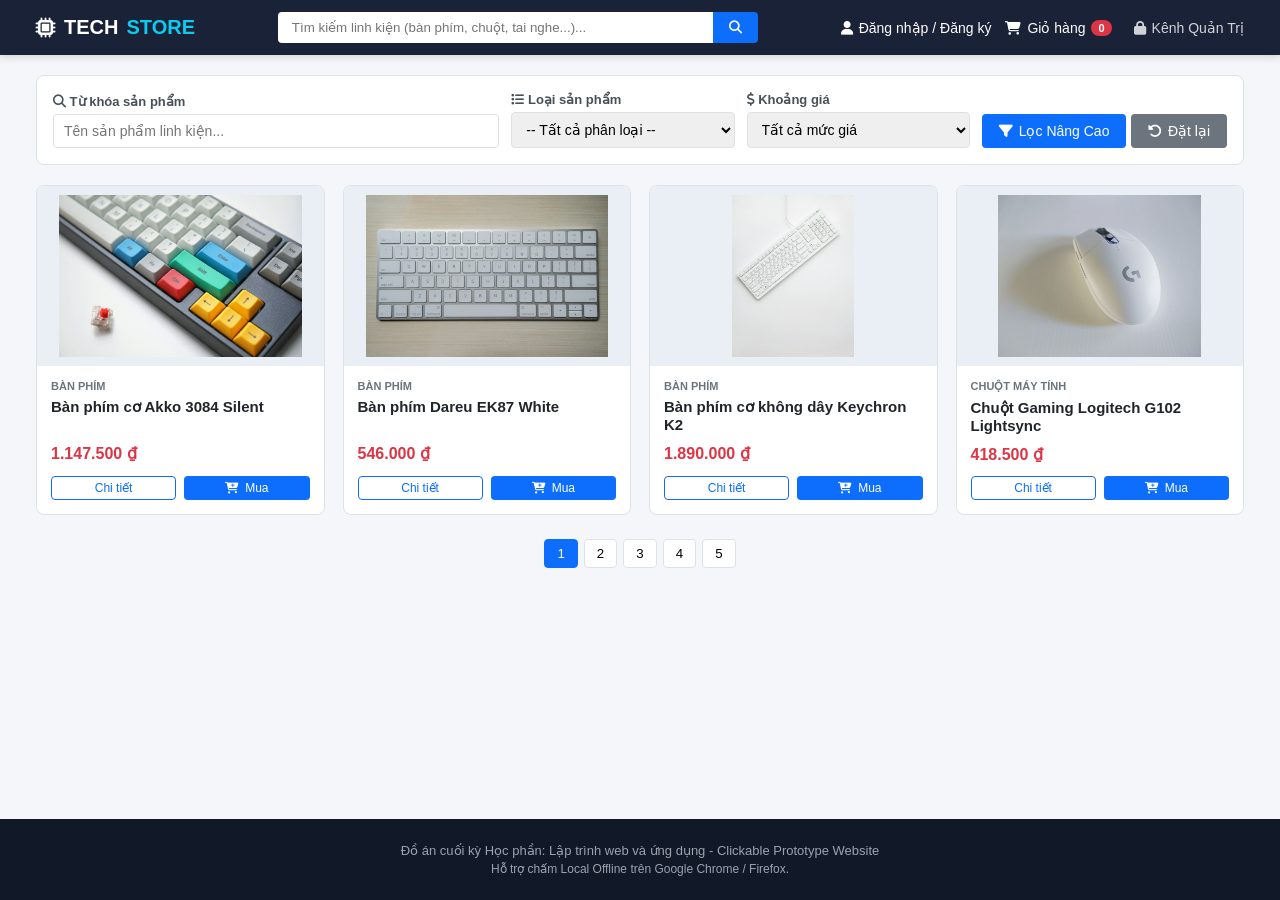
<file: index.html>
<!DOCTYPE html>

<html lang="vi">

<head>
    <meta charset="utf-8" />
    <meta content="width=device-width, initial-scale=1.0" name="viewport" />
    <title>TechStore - Cửa Hàng Linh Kiện Điện Tử</title>
    <link href="https://cdnjs.cloudflare.com/ajax/libs/font-awesome/6.4.0/css/all.min.css" rel="stylesheet" />
    <link href="styles/common.css" rel="stylesheet" />
    <link href="styles/index.css" rel="stylesheet" />
</head>

<body>
    <header id="client-header">
        <div class="top-bar">
            <a class="logo" data-js-action="navigateTo" data-js-args='["view-home"]' data-js-event="click"
                href="javascript:void(0)">
                <i class="fa-solid fa-microchip"></i> TECH<span>STORE</span>
            </a>
            <div class="search-box-top">
                <input id="top-search-input" placeholder="Tìm kiếm linh kiện (bàn phím, chuột, tai nghe...)..."
                    type="text" />
                <button data-js-action="executeQuickSearch" data-js-args="[]" data-js-event="click" type="button"><i
                        class="fa-solid fa-magnifying-glass"></i></button>
            </div>
            <div class="nav-actions">
                <div class="u-style-fab19c78" id="auth-links">
                    <!-- Nút đăng nhập/đăng ký hoặc thông tin user sẽ render động -->
                </div>
                <button data-js-action="handleCartClick" data-js-args="[]" data-js-event="click">
                    <i class="fa-solid fa-cart-shopping"></i> Giỏ hàng
                    <span class="cart-badge" id="cart-counter">0</span>
                </button>
                <a class="u-style-5cde1b2d" data-js-action="navigateTo" data-js-args='["view-admin-login"]'
                    data-js-event="click" href="javascript:void(0)">
                    <i class="fa-solid fa-lock"></i> Kênh Quản Trị
                </a>
            </div>
        </div>
    </header>
    <div class="main-container">
        <div class="view-section active" id="view-home">
            <!-- Bộ lọc tìm kiếm nâng cao (Tên + Phân loại + Khoảng giá) -->
            <div class="filter-panel">
                <div class="form-group">
                    <label><i class="fa-solid fa-search"></i> Từ khóa sản phẩm</label>
                    <input class="form-control" id="filter-keyword" placeholder="Tên sản phẩm linh kiện..."
                        type="text" />
                </div>
                <div class="form-group">
                    <label><i class="fa-solid fa-list"></i> Loại sản phẩm</label>
                    <select class="form-select" id="filter-category">
                        <option value="">-- Tất cả phân loại --</option>
                    </select>
                </div>
                <div class="form-group">
                    <label><i class="fa-solid fa-dollar-sign"></i> Khoảng giá</label>
                    <select class="form-select" id="filter-price-range">
                        <option value="all">Tất cả mức giá</option>
                        <option value="under-500">Dưới 500.000đ</option>
                        <option value="500-1500">500.000đ - 1.500.000đ</option>
                        <option value="over-1500">Trên 1.500.000đ</option>
                    </select>
                </div>
                <div>
                    <button class="btn btn-primary" data-js-action="applyAdvancedFilter" data-js-args="[]"
                        data-js-event="click"><i class="fa-solid fa-filter"></i> Lọc Nâng Cao</button>
                    <button class="btn btn-secondary" data-js-action="resetFilter" data-js-args="[]"
                        data-js-event="click"><i class="fa-solid fa-rotate-left"></i> Đặt
                        lại</button>
                </div>
            </div>
            <!-- Danh sách sản phẩm -->
            <div class="product-grid" id="product-container"></div>
            <!-- Phân trang -->
            <div class="pagination-bar" id="product-pagination"></div>
        </div>
        <div class="view-section" id="view-product-detail">
            <button class="btn btn-secondary btn-sm" data-js-action="navigateTo" data-js-args='["view-home"]'
                data-js-event="click"><i class="fa-solid fa-arrow-left"></i> Quay lại danh sách</button>
            <div class="index-style-4f90709d" id="detail-container">
                <!-- Render bằng JS -->
            </div>
        </div>
    </div>
    <footer>
        <p>Đồ án cuối kỳ Học phần: Lập trình web và ứng dụng - Clickable Prototype Website</p>
        <p class="u-style-a3452ca1">Hỗ trợ chấm Local Offline trên Google Chrome / Firefox.</p>
    </footer>
    <script src="scripts/common.js"></script>
    <script src="scripts/index.js"></script>
</body>

</html>
</file>
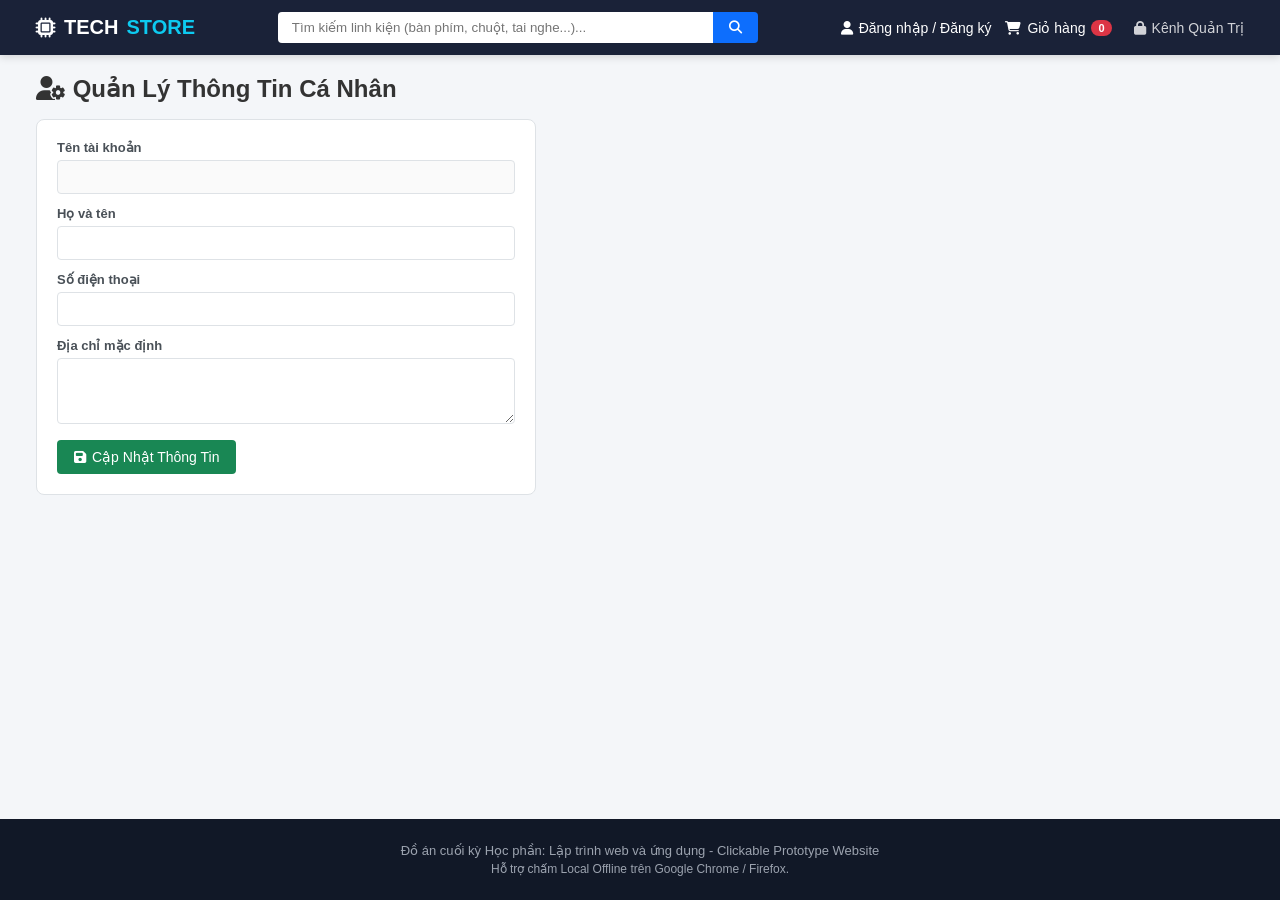
<file: account.html>
<!DOCTYPE html>

<html lang="vi">

<head>
    <meta charset="utf-8" />
    <meta content="width=device-width, initial-scale=1.0" name="viewport" />
    <title>TechStore - Cửa Hàng Linh Kiện Điện Tử</title>
    <link href="https://cdnjs.cloudflare.com/ajax/libs/font-awesome/6.4.0/css/all.min.css" rel="stylesheet" />
    <link href="styles/common.css" rel="stylesheet" />
    <link href="styles/account.css" rel="stylesheet" />
</head>

<body>
    <header id="client-header">
        <div class="top-bar">
            <a class="logo" data-js-action="navigateTo" data-js-args='["view-home"]' data-js-event="click"
                href="javascript:void(0)">
                <i class="fa-solid fa-microchip"></i> TECH<span>STORE</span>
            </a>
            <div class="search-box-top">
                <input id="top-search-input" placeholder="Tìm kiếm linh kiện (bàn phím, chuột, tai nghe...)..."
                    type="text" />
                <button data-js-action="executeQuickSearch" data-js-args="[]" data-js-event="click" type="button"><i
                        class="fa-solid fa-magnifying-glass"></i></button>
            </div>
            <div class="nav-actions">
                <div class="u-style-fab19c78" id="auth-links">
                    <!-- Nút đăng nhập/đăng ký hoặc thông tin user sẽ render động -->
                </div>
                <button data-js-action="handleCartClick" data-js-args="[]" data-js-event="click">
                    <i class="fa-solid fa-cart-shopping"></i> Giỏ hàng
                    <span class="cart-badge" id="cart-counter">0</span>
                </button>
                <a class="u-style-5cde1b2d" data-js-action="navigateTo" data-js-args='["view-admin-login"]'
                    data-js-event="click" href="javascript:void(0)">
                    <i class="fa-solid fa-lock"></i> Kênh Quản Trị
                </a>
            </div>
        </div>
    </header>
    <div class="main-container">
        <div class="view-section active" id="view-profile">
            <h2><i class="fa-solid fa-user-gear"></i> Quản Lý Thông Tin Cá Nhân</h2>
            <div class="account-style-193ae3ff">
                <div class="form-group u-style-560df82d">
                    <label>Tên tài khoản</label>
                    <input class="form-control" disabled="" id="prof-username" type="text" />
                </div>
                <div class="form-group u-style-560df82d">
                    <label>Họ và tên</label>
                    <input class="form-control" id="prof-fullname" type="text" />
                </div>
                <div class="form-group u-style-560df82d">
                    <label>Số điện thoại</label>
                    <input class="form-control" id="prof-phone" type="text" />
                </div>
                <div class="form-group u-style-560df82d">
                    <label>Địa chỉ mặc định</label>
                    <textarea class="form-control" id="prof-address" rows="3"></textarea>
                </div>
                <button class="btn btn-success" data-js-action="saveProfileChanges" data-js-args="[]"
                    data-js-event="click"><i class="fa-solid fa-floppy-disk"></i> Cập Nhật Thông
                    Tin</button>
            </div>
        </div>
        <div class="view-section" id="view-auth">
            <div class="account-style-dd7a1ff4">
                <div class="account-style-74122c81">
                    <button class="btn btn-outline-primary active" data-js-action="switchAuthTab"
                        data-js-args='["login"]' data-js-event="click" id="tab-btn-login">Đăng
                        Nhập</button>
                    <button class="btn btn-outline-primary" data-js-action="switchAuthTab" data-js-args='["register"]'
                        data-js-event="click" id="tab-btn-register">Đăng Ký</button>
                </div>
                <!-- Form Đăng nhập -->
                <div id="form-login-block">
                    <div class="form-group u-style-560df82d">
                        <label>Tên đăng nhập</label>
                        <input class="form-control" id="auth-login-user" placeholder="Tên tài khoản" type="text" />
                    </div>
                    <div class="form-group account-style-436583df">
                        <label>Mật khẩu</label>
                        <input class="form-control" id="auth-login-pass" placeholder="Mật khẩu" type="password" />
                    </div>
                    <button class="btn btn-primary u-style-608a14c6" data-js-action="executeClientLogin"
                        data-js-args="[]" data-js-event="click">Đăng
                        Nhập</button>
                </div>
                <!-- Form Đăng ký -->
                <div class="u-style-0463bfe3" id="form-register-block">
                    <div class="form-group u-style-560df82d">
                        <label>Tên đăng nhập</label>
                        <input class="form-control" id="auth-reg-user" type="text" />
                    </div>
                    <div class="form-group u-style-560df82d">
                        <label>Mật khẩu</label>
                        <input class="form-control" id="auth-reg-pass" type="password" />
                    </div>
                    <div class="form-group u-style-560df82d">
                        <label>Họ và tên</label>
                        <input class="form-control" id="auth-reg-name" type="text" />
                    </div>
                    <div class="form-group u-style-560df82d">
                        <label>Số điện thoại</label>
                        <input class="form-control" id="auth-reg-phone" type="text" />
                    </div>
                    <div class="form-group account-style-436583df">
                        <label>Địa chỉ giao hàng mặc định</label>
                        <input class="form-control" id="auth-reg-address" type="text" />
                    </div>
                    <button class="btn btn-success u-style-608a14c6" data-js-action="executeClientRegister"
                        data-js-args="[]" data-js-event="click">Tạo Tài
                        Khoản</button>
                </div>
            </div>
        </div>
    </div>
    <footer>
        <p>Đồ án cuối kỳ Học phần: Lập trình web và ứng dụng - Clickable Prototype Website</p>
        <p class="u-style-a3452ca1">Hỗ trợ chấm Local Offline trên Google Chrome / Firefox.</p>
    </footer>
    <script src="scripts/common.js"></script>
    <script src="scripts/account.js"></script>
</body>

</html>
</file>
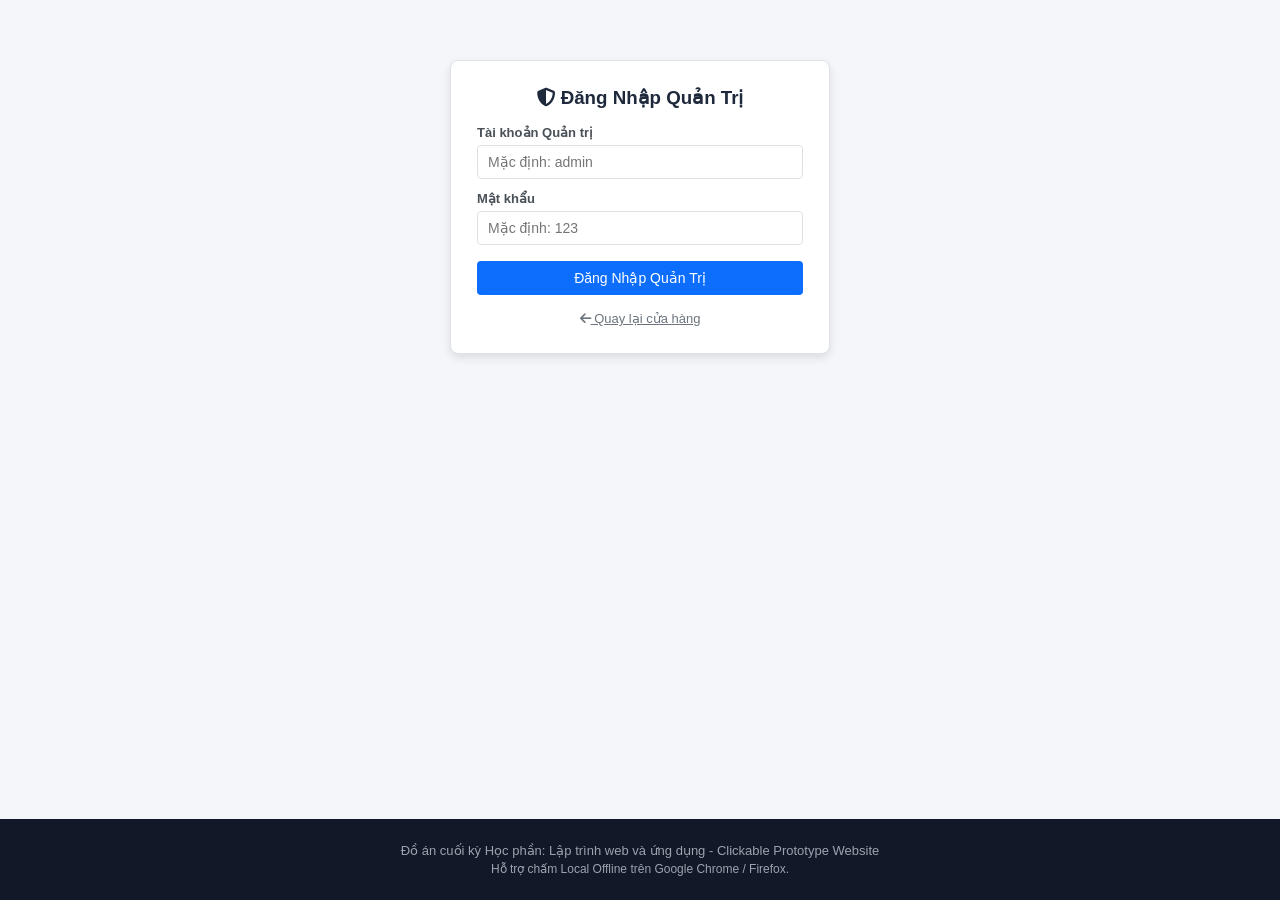
<file: admin.html>
﻿<!DOCTYPE html>

<html lang="vi">

<head>
        <meta charset="utf-8" />
        <meta content="width=device-width, initial-scale=1.0" name="viewport" />
        <title>TechStore - Cửa Hàng Linh Kiện Điện Tử</title>
        <link href="https://cdnjs.cloudflare.com/ajax/libs/font-awesome/6.4.0/css/all.min.css" rel="stylesheet" />
        <link href="styles/common.css" rel="stylesheet" />
        <link href="styles/admin.css" rel="stylesheet" />
</head>

<body>
        <header id="client-header">
                <div class="top-bar">
                        <a class="logo" data-js-action="navigateTo" data-js-args='["view-home"]' data-js-event="click"
                                href="javascript:void(0)">
                                <i class="fa-solid fa-microchip"></i> TECH<span>STORE</span>
                        </a>
                        <div class="search-box-top">
                                <input id="top-search-input"
                                        placeholder="Tìm kiếm linh kiện (bàn phím, chuột, tai nghe...)..."
                                        type="text" />
                                <button data-js-action="executeQuickSearch" data-js-args="[]" data-js-event="click"
                                        type="button"><i class="fa-solid fa-magnifying-glass"></i></button>
                        </div>
                        <div class="nav-actions">
                                <div class="u-style-fab19c78" id="auth-links">
                                        <!-- Nút đăng nhập/đăng ký hoặc thông tin user sẽ render động -->
                                </div>
                                <button data-js-action="handleCartClick" data-js-args="[]" data-js-event="click">
                                        <i class="fa-solid fa-cart-shopping"></i> Giỏ hàng
                                        <span class="cart-badge" id="cart-counter">0</span>
                                </button>
                                <a class="u-style-5cde1b2d" data-js-action="navigateTo"
                                        data-js-args='["view-admin-login"]' data-js-event="click"
                                        href="javascript:void(0)">
                                        <i class="fa-solid fa-lock"></i> Kênh Quản Trị
                                </a>
                        </div>
                </div>
        </header>
        <div class="main-container">
                <div class="view-section active" id="view-admin-login">
                        <div class="admin-style-49dfad4d">
                                <h3 class="admin-style-f7b96734"><i class="fa-solid fa-shield-halved"></i> Đăng Nhập
                                        Quản Trị</h3>
                                <div class="form-group u-style-560df82d">
                                        <label>Tài khoản Quản trị</label>
                                        <input class="form-control" id="admin-user-input" placeholder="Mặc định: admin"
                                                type="text" />
                                </div>
                                <div class="form-group admin-style-56e229ef">
                                        <label>Mật khẩu</label>
                                        <input class="form-control" id="admin-pass-input" placeholder="Mặc định: 123"
                                                type="password" />
                                </div>
                                <button class="btn btn-primary u-style-608a14c6" data-js-action="executeAdminLogin"
                                        data-js-args="[]" data-js-event="click">Đăng Nhập Quản Trị</button>
                                <div class="admin-style-f68ded05">
                                        <a class="admin-style-275cc082" data-js-action="navigateTo"
                                                data-js-args='["view-home"]' data-js-event="click"
                                                href="javascript:void(0)"><i class="fa-solid fa-arrow-left"></i> Quay
                                                lại cửa hàng</a>
                                </div>
                        </div>
                </div>
                <div class="view-section" id="view-admin-dashboard">
                        <div class="admin-wrapper">
                                <!-- Sidebar chức năng quản trị -->
                                <div class="admin-sidebar">
                                        <div class="admin-style-6bc2799e">
                                                <h4 class="admin-style-0d0cda6b"><i class="fa-solid fa-toolbox"></i>
                                                        Admin
                                                        Panel</h4>
                                                <span class="admin-style-72f06c19">Quản lý cửa hàng</span>
                                        </div>
                                        <ul class="admin-menu">
                                                <li><a class="active" data-js-action="switchAdminTab"
                                                                data-js-args='["users"]' data-js-event="click"
                                                                href="javascript:void(0)" id="menu-users"><i
                                                                        class="fa-solid fa-users"></i> Khách hàng</a>
                                                </li>
                                                <li><a data-js-action="switchAdminTab" data-js-args='["categories"]'
                                                                data-js-event="click" href="javascript:void(0)"
                                                                id="menu-categories"><i
                                                                        class="fa-solid fa-layer-group"></i> Loại sản
                                                                phẩm</a></li>
                                                <li><a data-js-action="switchAdminTab" data-js-args='["products"]'
                                                                data-js-event="click" href="javascript:void(0)"
                                                                id="menu-products"><i class="fa-solid fa-box-open"></i>
                                                                Danh mục sản phẩm</a></li>
                                                <li><a data-js-action="switchAdminTab" data-js-args='["import"]'
                                                                data-js-event="click" href="javascript:void(0)"
                                                                id="menu-import"><i class="fa-solid fa-file-import"></i>
                                                                Nhập hàng</a></li>
                                                <li><a data-js-action="switchAdminTab" data-js-args='["pricing"]'
                                                                data-js-event="click" href="javascript:void(0)"
                                                                id="menu-pricing"><i class="fa-solid fa-percent"></i>
                                                                Quản lý giá bán</a></li>
                                                <li><a data-js-action="switchAdminTab" data-js-args='["orders"]'
                                                                data-js-event="click" href="javascript:void(0)"
                                                                id="menu-orders"><i
                                                                        class="fa-solid fa-truck-ramp-box"></i> Đơn đặt
                                                                hàng</a></li>
                                                <li><a data-js-action="switchAdminTab" data-js-args='["inventory"]'
                                                                data-js-event="click" href="javascript:void(0)"
                                                                id="menu-inventory"><i
                                                                        class="fa-solid fa-warehouse"></i> Quản lý tồn
                                                                kho</a></li>
                                                <li class="admin-style-a3b4eade"><a class="admin-style-53481fed"
                                                                data-js-action="adminLogout" data-js-args="[]"
                                                                data-js-event="click" href="javascript:void(0)"><i
                                                                        class="fa-solid fa-right-from-bracket"></i> Đăng
                                                                xuất Admin</a></li>
                                        </ul>
                                </div>
                                <!-- Nội dung các phân hệ admin -->
                                <div class="admin-content">
                                        <!-- 1. QUẢN LÝ NGƯỜI DÙNG / KHÁCH HÀNG -->
                                        <div class="admin-sub-section" id="admin-sec-users">
                                                <div class="u-style-925271f0">
                                                        <h3><i class="fa-solid fa-users"></i> Danh Sách Khách Hàng</h3>
                                                </div>
                                                <table class="custom-table">
                                                        <thead>
                                                                <tr>
                                                                        <th>Tên đăng nhập</th>
                                                                        <th>Họ tên</th>
                                                                        <th>Số điện thoại</th>
                                                                        <th>Trạng thái</th>
                                                                        <th>Thao tác</th>
                                                                </tr>
                                                        </thead>
                                                        <tbody id="admin-user-table-body"></tbody>
                                                </table>
                                        </div>
                                        <!-- 2. QUẢN LÝ LOẠI SẢN PHẨM -->
                                        <div class="admin-sub-section u-style-0463bfe3" id="admin-sec-categories">
                                                <div class="u-style-925271f0">
                                                        <h3><i class="fa-solid fa-layer-group"></i> Quản Lý Loại Sản
                                                                Phẩm</h3>
                                                        <button class="btn btn-primary btn-sm"
                                                                data-js-action="openCategoryModal" data-js-args="[]"
                                                                data-js-event="click"><i class="fa-solid fa-plus"></i>
                                                                Thêm Loại</button>
                                                </div>
                                                <table class="custom-table">
                                                        <thead>
                                                                <tr>
                                                                        <th>Mã loại</th>
                                                                        <th>Tên loại sản phẩm</th>
                                                                        <th>% Lợi nhuận</th>
                                                                        <th>Số sản phẩm</th>
                                                                        <th>Trạng thái</th>
                                                                        <th>Thao tác</th>
                                                                </tr>
                                                        </thead>
                                                        <tbody id="admin-category-table-body"></tbody>
                                                </table>
                                        </div>
                                        <!-- 3. QUẢN LÝ DANH MỤC SẢN PHẨM -->
                                        <div class="admin-sub-section u-style-0463bfe3" id="admin-sec-products">
                                                <div class="u-style-925271f0">
                                                        <h3><i class="fa-solid fa-box-open"></i> Quản Lý Danh Mục Sản
                                                                Phẩm</h3>
                                                        <button class="btn btn-primary btn-sm"
                                                                data-js-action="openProductModal" data-js-args="[]"
                                                                data-js-event="click"><i class="fa-solid fa-plus"></i>
                                                                Thêm Sản Phẩm Mới</button>
                                                </div>
                                                <table class="custom-table">
                                                        <thead>
                                                                <tr>
                                                                        <th>Hình ảnh</th>
                                                                        <th>Mã SP</th>
                                                                        <th>Tên sản phẩm</th>
                                                                        <th>Loại</th>
                                                                        <th>Giá bán</th>
                                                                        <th>Trạng thái</th>
                                                                        <th>Thao tác</th>
                                                                </tr>
                                                        </thead>
                                                        <tbody id="admin-product-table-body"></tbody>
                                                </table>
                                        </div>
                                        <!-- 4. QUẢN LÝ NHẬP SẢN PHẨM -->
                                        <div class="admin-sub-section u-style-0463bfe3" id="admin-sec-import">
                                                <div class="u-style-925271f0">
                                                        <h3><i class="fa-solid fa-file-import"></i> Quản Lý Phiếu Nhập
                                                                Hàng</h3>
                                                        <button class="btn btn-primary btn-sm"
                                                                data-js-action="openCreateImportModal" data-js-args="[]"
                                                                data-js-event="click"><i class="fa-solid fa-plus"></i>
                                                                Tạo Phiếu Nhập Mới</button>
                                                </div>
                                                <div class="u-style-cfc24e61">
                                                        <input class="form-control"
                                                                data-js-action="renderImportReceipts" data-js-args="[]"
                                                                data-js-event="input" id="search-import-input"
                                                                placeholder="Tìm theo mã phiếu, ngày nhập, sản phẩm..." type="text" />
                                                </div>
                                                <table class="custom-table">
                                                        <thead>
                                                                <tr>
                                                                        <th>Mã phiếu</th>
                                                                        <th>Ngày nhập</th>
                                                                        <th>Tổng giá trị</th>
                                                                        <th>Tình trạng phiếu</th>
                                                                        <th>Thao tác</th>
                                                                </tr>
                                                        </thead>
                                                        <tbody id="admin-import-table-body"></tbody>
                                                </table>
                                        </div>
                                        <!-- 5. QUẢN LÝ GIÁ BÁN & TỈ LỆ LỢI NHUẬN -->
                                        <div class="admin-sub-section u-style-0463bfe3" id="admin-sec-pricing">
                                                <h3><i class="fa-solid fa-percent"></i> Quản Lý Tỉ Lệ Lợi Nhuận &amp;
                                                        Giá Bán</h3>
                                                <p class="admin-style-3328fff6">
                                                        Công thức: <strong>Giá bán = Giá vốn * (1 + % Lợi nhuận /
                                                                100)</strong>.
                                                </p>
                                                <div class="admin-style-e1adcfb1">
                                                        <div>
                                                                <label class="admin-style-389f86ab">Tìm kiếm:</label>
                                                                <input class="form-control" id="search-pricing-input"
                                                                        data-js-action="renderAdminPricing"
                                                                        data-js-args="[]" data-js-event="input"
                                                                        placeholder="Mã SP, tên sản phẩm, loại..."
                                                                        type="text" />
                                                        </div>
                                                        <div>
                                                                <label class="admin-style-389f86ab">Loại sản phẩm:</label>
                                                                <select class="form-select" id="filter-pricing-category"
                                                                        data-js-action="renderAdminPricing"
                                                                        data-js-args="[]" data-js-event="change">
                                                                        <option value="all">-- Tất cả --</option>
                                                                </select>
                                                        </div>
                                                        <div>
                                                                <label class="admin-style-389f86ab">Sắp xếp:</label>
                                                                <select class="form-select" id="filter-pricing-sort"
                                                                        data-js-action="renderAdminPricing"
                                                                        data-js-args="[]" data-js-event="change">
                                                                        <option value="default">Mặc định</option>
                                                                        <option value="price-asc">Giá bán tăng dần</option>
                                                                        <option value="price-desc">Giá bán giảm dần</option>
                                                                        <option value="rate-asc">% Lợi nhuận tăng dần</option>
                                                                        <option value="rate-desc">% Lợi nhuận giảm dần</option>
                                                                </select>
                                                        </div>
                                                        <div class="admin-style-387e0d35">
                                                                <button class="btn btn-secondary"
                                                                        data-js-action="resetPricingFilter"
                                                                        data-js-args="[]" data-js-event="click">Xóa
                                                                        lọc</button>
                                                        </div>
                                                </div>
                                                <table class="custom-table">
                                                        <thead>
                                                                <tr>
                                                                        <th>Mã SP</th>
                                                                        <th>Tên sản phẩm</th>
                                                                        <th>Loại</th>
                                                                        <th>Giá vốn (nhập gần nhất)</th>
                                                                        <th>% Lợi nhuận</th>
                                                                        <th>Giá bán</th>
                                                                        <th>Thao tác</th>
                                                                </tr>
                                                        </thead>
                                                        <tbody id="admin-pricing-table-body"></tbody>
                                                </table>
                                        </div>
                                        <!-- 6. QUẢN LÝ ĐƠN ĐẶT HÀNG -->
                                        <div class="admin-sub-section u-style-0463bfe3" id="admin-sec-orders">
                                                <h3><i class="fa-solid fa-truck-ramp-box"></i> Quản Lý Đơn Đặt Hàng</h3>
                                                <!-- Bộ lọc đơn hàng: Theo khoảng thời gian và theo trạng thái -->
                                                <div class="admin-style-e1adcfb1">
                                                        <div>
                                                                <label class="admin-style-389f86ab">Từ
                                                                        ngày:</label>
                                                                <input class="form-control" id="filter-order-from"
                                                                        type="date" />
                                                        </div>
                                                        <div>
                                                                <label class="admin-style-389f86ab">Đến
                                                                        ngày:</label>
                                                                <input class="form-control" id="filter-order-to"
                                                                        type="date" />
                                                        </div>
                                                        <div>
                                                                <label class="admin-style-389f86ab">Tình
                                                                        trạng đơn:</label>
                                                                <select class="form-select" id="filter-order-status">
                                                                        <option value="all">-- Tất cả --</option>
                                                                        <option value="Mới đặt">Mới đặt</option>
                                                                        <option value="Đã xử lý">Đã xử lý</option>
                                                                        <option value="Đã giao">Đã giao</option>
                                                                        <option value="Hủy">Hủy</option>
                                                                </select>
                                                        </div>
                                                        <div class="admin-style-387e0d35">
                                                                <button class="btn btn-primary"
                                                                        data-js-action="renderAdminOrders"
                                                                        data-js-args="[]" data-js-event="click"><i
                                                                                class="fa-solid fa-filter"></i> Lọc
                                                                        đơn</button>
                                                        </div>
                                                </div>
                                                <table class="custom-table">
                                                        <thead>
                                                                <tr>
                                                                        <th>Mã đơn</th>
                                                                        <th>Ngày đặt</th>
                                                                        <th>Khách hàng</th>
                                                                        <th>Tổng tiền</th>
                                                                        <th>Tình trạng</th>
                                                                        <th>Thao tác</th>
                                                                </tr>
                                                        </thead>
                                                        <tbody id="admin-order-table-body"></tbody>
                                                </table>
                                        </div>
                                        <!-- 7. QUẢN LÝ SỐ LƯỢNG TỒN KHO & CẢNH BÁO -->
                                        <div class="admin-sub-section u-style-0463bfe3" id="admin-sec-inventory">
                                                <h3><i class="fa-solid fa-warehouse"></i> Quản Lý Tồn Kho &amp; Nhập -
                                                        Xuất - Tồn</h3>
                                                <div class="admin-style-9119575a">
                                                        <div>
                                                                <label class="admin-style-389f86ab">Loại
                                                                        sản phẩm:</label>
                                                                <select class="form-select"
                                                                        data-js-action="renderInventoryReport"
                                                                        data-js-args="[]" data-js-event="change"
                                                                        id="inv-filter-cat">
                                                                        <option value="all">-- Tất cả loại linh kiện --
                                                                        </option>
                                                                </select>
                                                        </div>
                                                        <div>
                                                                <label class="admin-style-389f86ab">Từ
                                                                        ngày:</label>
                                                                <input class="form-control"
                                                                        data-js-action="renderInventoryReport"
                                                                        data-js-args="[]" data-js-event="change"
                                                                        id="inv-date-from" type="date" />
                                                        </div>
                                                        <div>
                                                                <label class="admin-style-389f86ab">Đến
                                                                        ngày:</label>
                                                                <input class="form-control"
                                                                        data-js-action="renderInventoryReport"
                                                                        data-js-args="[]" data-js-event="change"
                                                                        id="inv-date-to" type="date" />
                                                        </div>
                                                        <div>
                                                                <label class="admin-style-389f86ab">Cảnh báo khi tồn &le;:</label>
                                                                <div class="u-style-fab19c78">
                                                                        <input class="form-control"
                                                                                data-js-action="renderInventoryReport"
                                                                                data-js-args="[]" data-js-event="change"
                                                                                id="inv-low-threshold" min="0" type="number"
                                                                                value="5" />
                                                                        <button class="btn btn-secondary"
                                                                                data-js-action="renderInventoryReport"
                                                                                data-js-args="[]" data-js-event="click"><i
                                                                                        class="fa-solid fa-arrows-rotate"></i>
                                                                                Xem báo cáo</button>
                                                                </div>
                                                        </div>
                                                </div>
                                                <table class="custom-table">
                                                        <thead>
                                                                <tr>
                                                                        <th>Mã SP</th>
                                                                        <th>Tên linh kiện</th>
                                                                        <th>Loại</th>
                                                                        <th>Tồn Đầu Kỳ</th>
                                                                        <th>Tổng Nhập</th>
                                                                        <th>Tổng Xuất</th>
                                                                        <th>Tồn Cuối Kỳ</th>
                                                                        <th>Cảnh Báo Hết Hàng</th>
                                                                </tr>
                                                        </thead>
                                                        <tbody id="inventory-table-body"></tbody>
                                                </table>

                                                <h3><i class="fa-solid fa-chart-line"></i> Thống Kê Nhập - Xuất - Tồn Theo Sản Phẩm</h3>
                                                <div class="admin-style-9119575a">
                                                        <div>
                                                                <label class="admin-style-389f86ab">Sản phẩm:</label>
                                                                <select class="form-select" id="nxt-product"></select>
                                                        </div>
                                                        <div>
                                                                <label class="admin-style-389f86ab">Từ ngày:</label>
                                                                <input class="form-control" id="nxt-date-from" type="date" />
                                                        </div>
                                                        <div>
                                                                <label class="admin-style-389f86ab">Đến ngày:</label>
                                                                <input class="form-control" id="nxt-date-to" type="date" />
                                                        </div>
                                                        <div class="admin-style-387e0d35">
                                                                <button class="btn btn-secondary" data-js-action="renderNxtReport" data-js-args="[]" data-js-event="click"><i class="fa-solid fa-chart-column"></i> Thống kê</button>
                                                        </div>
                                                </div>
                                                <table class="custom-table">
                                                        <thead>
                                                                <tr>
                                                                        <th>Sản phẩm</th>
                                                                        <th>Tồn Cuối Kỳ</th>
                                                                        <th>Nhập Trong Kỳ</th>
                                                                        <th>Xuất Trong Kỳ</th>
                                                                        <th>Tồn Cuối Kỳ</th>
                                                                </tr>
                                                        </thead>
                                                        <tbody id="nxt-table-body"></tbody>
                                                </table>
                                        </div>
                                </div>
                        </div>
                </div>
        </div>
        <div class="modal-overlay" id="modal-category">
                <div class="modal-content admin-style-865a9687">
                        <div class="modal-header">
                                <h4 id="cat-modal-title">Loại Sản Phẩm</h4>
                                <button class="btn btn-sm btn-secondary" data-js-action="closeModal"
                                        data-js-args='["modal-category"]' data-js-event="click">×</button>
                        </div>
                        <div class="modal-body">
                                <input id="cat-id-edit" type="hidden" />
                                <div class="form-group u-style-560df82d">
                                        <label>Mã loại (vd: ban-phim, chuot)</label>
                                        <input class="form-control" id="cat-code-input" type="text" />
                                </div>
                                <div class="form-group">
                                        <label>Tên loại sản phẩm</label>
                                        <input class="form-control" id="cat-name-input" type="text" />
                                </div>
                                <div class="form-group">
                                        <label>% Lợi nhuận áp dụng cho loại</label>
                                        <input class="form-control" id="cat-profit-rate-input" max="100000" min="0"
                                                step="0.01" type="number" />
                                        <small style="color: var(--text-muted); display: block; margin-top: 4px;">
                                                Sản phẩm mới thuộc loại này sẽ dùng % này. Sản phẩm cũ giữ nguyên cho
                                                đến khi bấm "Áp % cho SP" ở bảng loại sản phẩm.
                                        </small>
                                </div>
                        </div>
                        <div class="modal-footer">
                                <button class="btn btn-secondary" data-js-action="closeModal"
                                        data-js-args='["modal-category"]' data-js-event="click">Hủy</button>
                                <button class="btn btn-primary" data-js-action="saveCategory" data-js-args="[]"
                                        data-js-event="click">Lưu Loại</button>
                        </div>
                </div>
        </div>
        <div class="modal-overlay" id="modal-delete-category">
                <div class="modal-content admin-style-865a9687">
                        <div class="modal-header">
                                <h4>Xóa Loại Sản Phẩm</h4>
                                <button class="btn btn-sm btn-secondary" data-js-action="closeModal"
                                        data-js-args='["modal-delete-category"]' data-js-event="click">×</button>
                        </div>
                        <div class="modal-body">
                                <p id="delete-cat-warning" style="line-height: 1.7; margin: 0;"></p>
                        </div>
                        <div class="modal-footer" style="flex-wrap: wrap;">
                                <button class="btn btn-secondary" data-js-action="closeModal"
                                        data-js-args='["modal-delete-category"]' data-js-event="click">Hủy</button>
                                <button class="btn btn-outline-primary" id="btn-hide-category" data-js-action="hideCategoryInstead"
                                        data-js-args="[]" data-js-event="click">Ẩn loại</button>
                                <button class="btn btn-danger" id="btn-confirm-delete-category" data-js-action="confirmDeleteCategory"
                                        data-js-args="[]" data-js-event="click">Vẫn xóa loại</button>
                                <button class="btn btn-danger" id="btn-delete-category-products" data-js-action="deleteCategoryWithProducts"
                                        data-js-args="[]" data-js-event="click">Xóa loại + sản phẩm</button>
                        </div>
                </div>
        </div>
        <div class="modal-overlay" id="modal-product">
                <div class="modal-content">
                        <div class="modal-header">
                                <h4 id="prod-modal-title">Thông Tin Sản Phẩm</h4>
                                <button class="btn btn-sm btn-secondary" data-js-action="closeModal"
                                        data-js-args='["modal-product"]' data-js-event="click">×</button>
                        </div>
                        <div class="modal-body">
                                <input id="prod-id-edit" type="hidden" />
                                <div class="admin-style-d7a0a53e">
                                        <div class="form-group">
                                                <label>Mã sản phẩm</label>
                                                <input class="form-control" id="prod-code-input" type="text" />
                                        </div>
                                        <div class="form-group">
                                                <label>Loại sản phẩm</label>
                                                <select class="form-select" id="prod-cat-select"
                                                        data-js-action="updateProductCategoryRateHint"
                                                        data-js-args="[]" data-js-event="change"></select>
                                                <small id="prod-cat-rate-hint"
                                                        style="color: var(--text-muted); display: block; margin-top: 4px;"></small>
                                        </div>
                                </div>
                                <div class="form-group u-style-560df82d">
                                        <label>Tên sản phẩm</label>
                                        <input class="form-control" id="prod-name-input" type="text" />
                                </div>
                                <div class="admin-style-d7a0a53e">
                                        <div class="form-group">
                                                <label>Giá bán (VNĐ)</label>
                                                <input class="form-control" id="prod-price-input" type="number" />
                                        </div>
                                        <div class="form-group">
                                                <label>Đường dẫn hình ảnh (URL / Local relative)</label>
                                                <input class="form-control" id="prod-img-input"
                                                        placeholder="static/images/ten_anh.jpg" type="text" />
                                        </div>
                                </div>
                                <div class="form-group">
                                        <label>Mô tả chi tiết sản phẩm</label>
                                        <textarea class="form-control" id="prod-desc-input" rows="3"></textarea>
                                </div>
                        </div>
                        <div class="modal-footer">
                                <button class="btn btn-secondary" data-js-action="closeModal"
                                        data-js-args='["modal-product"]' data-js-event="click">Hủy</button>
                                <button class="btn btn-primary" data-js-action="saveProduct" data-js-args="[]"
                                        data-js-event="click">Lưu Sản Phẩm</button>
                        </div>
                </div>
        </div>
        <div class="modal-overlay" id="modal-import">
                <div class="modal-content admin-style-4f36d630">
                        <div class="modal-header">
                                <h4 id="import-modal-title">Phiếu Nhập Hàng</h4>
                                <button class="btn btn-sm btn-secondary" data-js-action="closeModal"
                                        data-js-args='["modal-import"]' data-js-event="click">×</button>
                        </div>
                        <div class="modal-body">
                                <input id="import-id-edit" type="hidden" />
                                <div class="admin-style-15eaf46b">
                                        <div class="form-group">
                                                <label>Mã phiếu nhập</label>
                                                <input class="form-control" id="import-code-input" readonly=""
                                                        type="text" />
                                        </div>
                                        <div class="form-group">
                                                <label>Ngày nhập hàng</label>
                                                <input class="form-control" id="import-date-input" type="date" />
                                        </div>
                                </div>
                                <h5 class="admin-style-1464266a">Chi tiết sản phẩm nhập:</h5>
                                <div class="admin-style-37344238">
                                        <select class="form-select" id="import-add-prod-select"></select>
                                        <input class="form-control" id="import-add-qty" min="1" placeholder="SL"
                                                type="number" value="1" />
                                        <input class="form-control" id="import-add-cost" min="1000"
                                                placeholder="Giá nhập" type="number" />
                                        <button class="btn btn-primary btn-sm" data-js-action="addItemToImport"
                                                data-js-args="[]" data-js-event="click"><i
                                                        class="fa-solid fa-plus"></i></button>
                                </div>
                                <table class="custom-table">
                                        <thead>
                                                <tr>
                                                        <th>Sản phẩm</th>
                                                        <th>SL</th>
                                                        <th>Giá nhập</th>
                                                        <th>Tổng</th>
                                                        <th>Xóa</th>
                                                </tr>
                                        </thead>
                                        <tbody id="import-items-tbody"></tbody>
                                </table>
                        </div>
                        <div class="modal-footer">
                                <button class="btn btn-secondary" data-js-action="closeModal"
                                        data-js-args='["modal-import"]' data-js-event="click">Đóng</button>
                                <button class="btn btn-primary" data-js-action="saveDraftImport" data-js-args="[]"
                                        data-js-event="click">Lưu Tạm</button>
                                <button class="btn btn-success" data-js-action="completeImport" data-js-args="[]"
                                        data-js-event="click">Hoàn Thành Phiếu Nhập</button>
                        </div>
                </div>
        </div>
        <div class="modal-overlay" id="modal-profit">
                <div class="modal-content admin-style-06ccf079">
                        <div class="modal-header">
                                <h4>Cập Nhật Giá Bán &amp; % Lợi Nhuận</h4>
                                <button class="btn btn-sm btn-secondary" data-js-action="closeModal"
                                        data-js-args='["modal-profit"]' data-js-event="click">×</button>
                        </div>
                        <div class="modal-body">
                                <input id="profit-prod-id" type="hidden" />
                                <div class="form-group u-style-560df82d">
                                        <label>Tên sản phẩm</label>
                                        <input class="form-control" disabled="" id="profit-prod-name" type="text" />
                                </div>
                                <div class="form-group">
                                        <label>Giá vốn</label>
                                        <input class="form-control" disabled="" id="profit-cost-display" type="text" />
                                        <input id="profit-cost-value" type="hidden" />
                                </div>
                                <div class="form-group">
                                        <label>Giá bán</label>
                                        <input class="form-control" id="profit-price-input" min="0" step="1"
                                                type="number" data-js-action="syncProfitFromPrice"
                                                data-js-args="[]" data-js-event="input" />
                                </div>
                                <div class="form-group u-style-560df82d">
                                        <label>Tỉ lệ % Lợi nhuận</label>
                                        <input class="form-control" id="profit-rate-input" max="100000" min="0" step="0.0001"
                                                type="number" data-js-action="syncPriceFromProfit"
                                                data-js-args="[]" data-js-event="input" />
                                </div>
                        </div>
                        <div class="modal-footer">
                                <button class="btn btn-secondary" data-js-action="closeModal"
                                        data-js-args='["modal-profit"]' data-js-event="click">Hủy</button>
                                <button class="btn btn-primary" data-js-action="saveProfitRate" data-js-args="[]"
                                        data-js-event="click">Áp Dụng</button>
                        </div>
                </div>
        </div>
        <div class="modal-overlay" id="modal-admin-order-detail">
                <div class="modal-content">
                        <div class="modal-header">
                                <h4>Chi Tiết &amp; Cập Nhật Đơn Hàng</h4>
                                <button class="btn btn-sm btn-secondary" data-js-action="closeModal"
                                        data-js-args='["modal-admin-order-detail"]' data-js-event="click">×</button>
                        </div>
                        <div class="modal-body" id="admin-order-detail-content"></div>
                        <div class="modal-footer">
                                <button class="btn btn-secondary" data-js-action="closeModal"
                                        data-js-args='["modal-admin-order-detail"]' data-js-event="click">Đóng</button>
                        </div>
                </div>
        </div>
        <footer>
                <p>Đồ án cuối kỳ Học phần: Lập trình web và ứng dụng - Clickable Prototype Website</p>
                <p class="u-style-a3452ca1">Hỗ trợ chấm Local Offline trên Google Chrome / Firefox.</p>
        </footer>
        <script src="scripts/common.js"></script>
        <script src="scripts/admin.js"></script>
</body>

</html>
</file>
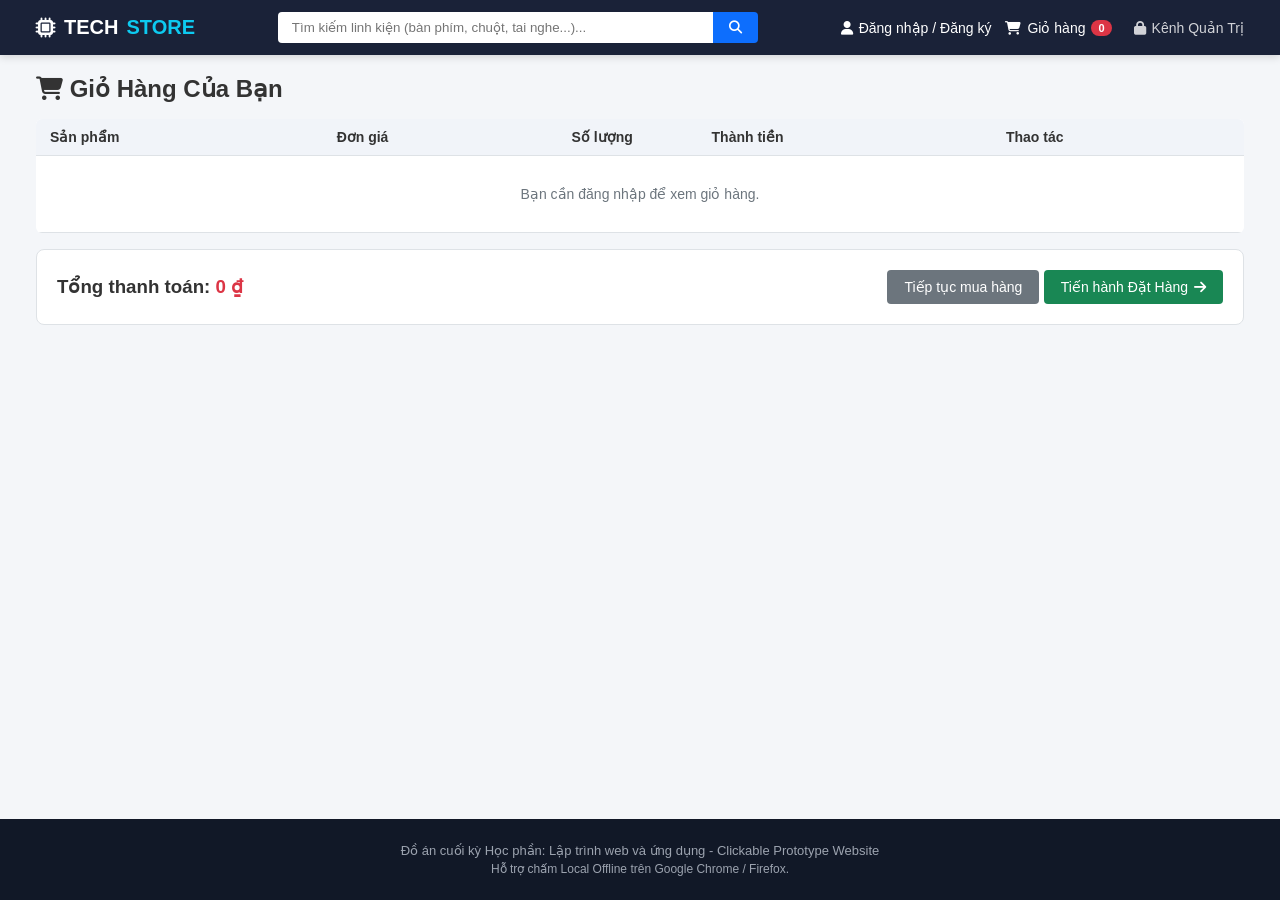
<file: shopping.html>
<!DOCTYPE html>

<html lang="vi">

<head>
        <meta charset="utf-8" />
        <meta content="width=device-width, initial-scale=1.0" name="viewport" />
        <title>TechStore - Cửa Hàng Linh Kiện Điện Tử</title>
        <link href="https://cdnjs.cloudflare.com/ajax/libs/font-awesome/6.4.0/css/all.min.css" rel="stylesheet" />
        <link href="styles/common.css" rel="stylesheet" />
        <link href="styles/shopping.css" rel="stylesheet" />
</head>

<body>
        <header id="client-header">
                <div class="top-bar">
                        <a class="logo" data-js-action="navigateTo" data-js-args='["view-home"]' data-js-event="click"
                                href="javascript:void(0)">
                                <i class="fa-solid fa-microchip"></i> TECH<span>STORE</span>
                        </a>
                        <div class="search-box-top">
                                <input id="top-search-input"
                                        placeholder="Tìm kiếm linh kiện (bàn phím, chuột, tai nghe...)..."
                                        type="text" />
                                <button data-js-action="executeQuickSearch" data-js-args="[]" data-js-event="click"
                                        type="button"><i class="fa-solid fa-magnifying-glass"></i></button>
                        </div>
                        <div class="nav-actions">
                                <div class="u-style-fab19c78" id="auth-links">
                                        <!-- Nút đăng nhập/đăng ký hoặc thông tin user sẽ render động -->
                                </div>
                                <button data-js-action="handleCartClick" data-js-args="[]" data-js-event="click">
                                        <i class="fa-solid fa-cart-shopping"></i> Giỏ hàng
                                        <span class="cart-badge" id="cart-counter">0</span>
                                </button>
                                <a class="u-style-5cde1b2d" data-js-action="navigateTo"
                                        data-js-args='["view-admin-login"]' data-js-event="click"
                                        href="javascript:void(0)">
                                        <i class="fa-solid fa-lock"></i> Kênh Quản Trị
                                </a>
                        </div>
                </div>
        </header>
        <div class="main-container">
                <div class="view-section active" id="view-cart">
                        <h2><i class="fa-solid fa-cart-shopping"></i> Giỏ Hàng Của Bạn</h2>
                        <div class="shopping-style-44790216">
                                <table class="custom-table">
                                        <thead>
                                                <tr>
                                                        <th>Sản phẩm</th>
                                                        <th>Đơn giá</th>
                                                        <th class="shopping-style-31bbcdec">Số lượng</th>
                                                        <th>Thành tiền</th>
                                                        <th>Thao tác</th>
                                                </tr>
                                        </thead>
                                        <tbody id="cart-table-body"></tbody>
                                </table>
                                <div class="cart-summary u-style-925271f0">
                                        <div>
                                                <h3>Tổng thanh toán: <span class="shopping-style-6a3dc63f"
                                                                id="cart-total-price">0đ</span></h3>
                                        </div>
                                        <div>
                                                <button class="btn btn-secondary" data-js-action="navigateTo"
                                                        data-js-args='["view-home"]' data-js-event="click">Tiếp tục mua
                                                        hàng</button>
                                                <button class="btn btn-success" data-js-action="navigateToCheckout"
                                                        data-js-args="[]" data-js-event="click">Tiến hành Đặt Hàng <i
                                                                class="fa-solid fa-arrow-right"></i></button>
                                        </div>
                                </div>
                        </div>
                </div>
                <div class="view-section" id="view-checkout">
                        <button class="btn btn-secondary btn-sm" data-js-action="navigateTo"
                                data-js-args='["view-cart"]' data-js-event="click"><i
                                        class="fa-solid fa-arrow-left"></i> Quay lại giỏ</button>
                        <div class="shopping-style-e2e4125d">
                                <div class="shopping-style-ec6280ac">
                                        <h3>Thông Tin Giao Hàng &amp; Thanh Toán</h3>
                                        <div class="shopping-style-42a8cd90">
                                                <label class="shopping-style-d64e1cdd">Chọn
                                                        nguồn địa chỉ nhận hàng:</label>
                                                <label class="shopping-style-3282f0d7">
                                                        <input checked="" data-js-action="toggleAddressInput"
                                                                data-js-args='["$value"]' data-js-event="change"
                                                                name="address_source" type="radio" value="profile" />
                                                        Lấy từ địa chỉ tài khoản
                                                </label>
                                                <label class="shopping-style-b7ade57c">
                                                        <input data-js-action="toggleAddressInput"
                                                                data-js-args='["$value"]' data-js-event="change"
                                                                name="address_source" type="radio" value="custom" />
                                                        Nhập địa chỉ giao hàng mới
                                                </label>
                                        </div>
                                        <div class="form-group u-style-560df82d">
                                                <label>Họ và tên người nhận</label>
                                                <input class="form-control" id="checkout-name" type="text" />
                                        </div>
                                        <div class="form-group u-style-560df82d">
                                                <label>Số điện thoại</label>
                                                <input class="form-control" id="checkout-phone" type="text" />
                                        </div>
                                        <div class="form-group u-style-560df82d">
                                                <label>Địa chỉ nhận hàng</label>
                                                <textarea class="form-control" id="checkout-address"
                                                        rows="2"></textarea>
                                        </div>
                                        <div class="shopping-style-44790216">
                                                <label class="shopping-style-d64e1cdd">Phương
                                                        thức thanh toán:</label>
                                                <label class="shopping-style-30aef29b">
                                                        <input checked="" name="payment_method" type="radio"
                                                                value="COD" /> Thanh toán tiền mặt khi nhận hàng (COD)
                                                </label>
                                                <label class="shopping-style-30aef29b">
                                                        <input name="payment_method" type="radio" value="BANK" /> Chuyển
                                                        khoản ngân hàng (Qua mã QR)
                                                </label>
                                                <label class="shopping-style-76cd897a">
                                                        <input name="payment_method" type="radio" value="ONLINE" />
                                                        Thanh toán trực tuyến (Ví điện tử MoMo/VNPAY)
                                                </label>
                                        </div>
                                        <button class="btn btn-primary shopping-style-50a92d58"
                                                data-js-action="submitOrder" data-js-args="[]" data-js-event="click">
                                                <i class="fa-solid fa-check"></i> Xác Nhận Đặt Hàng
                                        </button>
                                </div>
                                <div class="shopping-style-ec6280ac">
                                        <h3>Tóm Tắt Đơn Hàng</h3>
                                        <div class="shopping-style-86f7f6b3" id="checkout-items-summary"></div>
                                        <hr class="shopping-style-2f3ec526" />
                                        <h4>Tổng tiền: <span class="shopping-style-6a3dc63f"
                                                        id="checkout-total-val">0đ</span></h4>
                                </div>
                        </div>
                </div>
                <div class="view-section" id="view-order-success">
                        <div class="shopping-style-d3f9527a">
                                <i class="fa-solid fa-circle-check shopping-style-12ab0bd8"></i>
                                <h2 class="u-style-cfc24e61">Đặt Hàng Thành Công!</h2>
                                <p class="shopping-style-533f11b0">Cảm ơn bạn đã mua sắm. Dưới đây là thông tin đơn
                                        đặt hàng của bạn.</p>
                                <div class="shopping-style-cc3d5d47" id="invoice-details">
                                </div>
                                <div class="shopping-style-f71e7e88">
                                        <button class="btn btn-primary" data-js-action="navigateTo"
                                                data-js-args='["view-home"]' data-js-event="click">Về trang chủ</button>
                                        <button class="btn btn-secondary" data-js-action="navigateTo"
                                                data-js-args='["view-order-history"]' data-js-event="click">Xem lịch sử
                                                đơn mua</button>
                                        <button class="btn btn-outline-secondary" onclick="window.print()"><i class="fa-solid fa-print"></i> In hóa đơn</button>
                                </div>
                        </div>
                </div>
                <div class="view-section" id="view-order-history">
                        <h2><i class="fa-solid fa-clock-rotate-left"></i> Lịch Sử Đơn Hàng Đã Mua</h2>
                        <div class="shopping-style-44790216">
                                <table class="custom-table">
                                        <thead>
                                                <tr>
                                                        <th>Mã Đơn</th>
                                                        <th>Ngày Đặt</th>
                                                        <th>Người Nhận</th>
                                                        <th>Tổng Tiền</th>
                                                        <th>Phương Thức</th>
                                                        <th>Tình Trạng</th>
                                                        <th>Chi Tiết</th>
                                                </tr>
                                        </thead>
                                        <tbody id="order-history-tbody"></tbody>
                                </table>
                        </div>
                </div>
        </div>
        <footer>
                <p>Đồ án cuối kỳ Học phần: Lập trình web và ứng dụng - Clickable Prototype Website</p>
                <p class="u-style-a3452ca1">Hỗ trợ chấm Local Offline trên Google Chrome / Firefox.</p>
        </footer>
        <script src="scripts/common.js"></script>
        <script src="scripts/shopping.js"></script>
</body>

</html>
</file>
<file: styles/common.css>
/* CSS dùng chung cho index.html, shopping.html, account.html và admin.html */

/* =========================
   1. Biến dùng chung
========================= */
:root {
    --primary-color: #0d6efd;
    --primary-hover: #0b5ed7;
    --secondary-color: #198754;
    --danger-color: #dc3545;
    --warning-color: #ffc107;
    --dark-color: #212529;
    --light-color: #f8f9fa;
    --gray-border: #dee2e6;
    --text-muted: #6c757d;
    --sidebar-width: 250px;
}

/* =========================
   2. Reset và bố cục cơ bản
========================= */
* {
    box-sizing: border-box;
    margin: 0;
    padding: 0;
    font-family: -apple-system, BlinkMacSystemFont, "Segoe UI", Roboto,
        "Helvetica Neue", Arial, sans-serif;
}

body {
    background-color: #f4f6f9;
    color: #333;
    display: flex;
    flex-direction: column;
    min-height: 100vh;
}

.main-container {
    max-width: 1240px;
    width: 100%;
    margin: 20px auto;
    padding: 0 16px;
}

/* =========================
   3. Header và điều hướng
========================= */
header {
    background-color: #1a2238;
    color: #fff;
    position: sticky;
    top: 0;
    z-index: 1000;
    box-shadow: 0 2px 8px rgba(0, 0, 0, 0.15);
}

.top-bar {
    max-width: 1240px;
    margin: 0 auto;
    padding: 12px 16px;
    display: flex;
    align-items: center;
    justify-content: space-between;
    gap: 16px;
}

.logo {
    display: flex;
    align-items: center;
    gap: 8px;
    font-size: 20px;
    font-weight: 700;
    color: #fff;
    text-decoration: none;
}

.logo span {
    color: #0dcaf0;
}

.search-box-top {
    flex: 1;
    max-width: 480px;
    display: flex;
}

.search-box-top input {
    width: 100%;
    padding: 8px 14px;
    border: none;
    border-radius: 4px 0 0 4px;
    outline: none;
}

.search-box-top button {
    background: var(--primary-color);
    border: none;
    color: #fff;
    padding: 8px 16px;
    border-radius: 0 4px 4px 0;
    cursor: pointer;
}

.nav-actions {
    display: flex;
    align-items: center;
    gap: 14px;
}

.nav-actions a,
.nav-actions button {
    display: flex;
    align-items: center;
    gap: 6px;
    color: #fff;
    text-decoration: none;
    font-size: 14px;
    background: none;
    border: none;
    cursor: pointer;
}

.nav-actions .cart-badge {
    background: var(--danger-color);
    border-radius: 10px;
    padding: 2px 7px;
    font-size: 11px;
    font-weight: 600;
}

/* =========================
   4. Trạng thái hiển thị view
========================= */
.view-section {
    display: none;
}

.view-section.active {
    display: block;
}

/* =========================
   5. Form và nút bấm
========================= */
.form-group label {
    display: block;
    font-size: 13px;
    font-weight: 600;
    margin-bottom: 5px;
    color: #495057;
}

.form-control,
.form-select {
    width: 100%;
    padding: 8px 10px;
    border: 1px solid var(--gray-border);
    border-radius: 4px;
    font-size: 14px;
    outline: none;
}

.btn {
    display: inline-flex;
    align-items: center;
    justify-content: center;
    gap: 6px;
    padding: 8px 16px;
    font-size: 14px;
    border-radius: 4px;
    cursor: pointer;
    border: 1px solid transparent;
    font-weight: 500;
    transition: all 0.2s;
}

.btn-primary {
    background: var(--primary-color);
    color: #fff;
}

.btn-primary:hover {
    background: var(--primary-hover);
}

.btn-secondary {
    background: #6c757d;
    color: #fff;
}

.btn-success {
    background: var(--secondary-color);
    color: #fff;
}

.btn-danger {
    background: var(--danger-color);
    color: #fff;
}

.btn-warning {
    background: var(--warning-color);
    color: #212529;
}

.btn-outline-primary {
    border-color: var(--primary-color);
    color: var(--primary-color);
    background: transparent;
}

.btn-outline-primary:hover {
    background: var(--primary-color);
    color: #fff;
}

.btn-sm {
    padding: 4px 8px;
    font-size: 12px;
}

/* =========================
   6. Modal / Popup
========================= */
.modal-overlay {
    position: fixed;
    inset: 0;
    background: rgba(0, 0, 0, 0.5);
    display: none;
    align-items: center;
    justify-content: center;
    z-index: 2000;
    padding: 16px;
}

.modal-overlay.active {
    display: flex;
}

.modal-content {
    background: #fff;
    border-radius: 8px;
    width: 100%;
    max-width: 650px;
    max-height: 90vh;
    overflow-y: auto;
    box-shadow: 0 10px 25px rgba(0, 0, 0, 0.2);
}

.modal-header {
    padding: 14px 18px;
    border-bottom: 1px solid var(--gray-border);
    display: flex;
    justify-content: space-between;
    align-items: center;
}

.modal-body {
    padding: 18px;
}

.modal-footer {
    padding: 12px 18px;
    border-top: 1px solid var(--gray-border);
    display: flex;
    justify-content: flex-end;
    gap: 8px;
}

/* =========================
   7. Bảng dữ liệu
========================= */
.custom-table {
    width: 100%;
    border-collapse: collapse;
    background: #fff;
    border-radius: 6px;
    overflow: hidden;
    margin-top: 12px;
}

.custom-table th,
.custom-table td {
    padding: 10px 14px;
    border-bottom: 1px solid var(--gray-border);
    text-align: left;
    font-size: 14px;
}

.custom-table th {
    background: #f1f4f9;
    font-weight: 600;
    color: #333;
}

/* =========================
   8. Badge / Nhãn trạng thái
========================= */
.badge {
    display: inline-block;
    padding: 3px 8px;
    font-size: 12px;
    border-radius: 4px;
    font-weight: 600;
}

.badge-success {
    background: #d1e7dd;
    color: #0f5132;
}

.badge-warning {
    background: #fff3cd;
    color: #664d03;
}

.badge-danger {
    background: #f8d7da;
    color: #842029;
}

.badge-info {
    background: #cff4fc;
    color: #055160;
}

/* =========================
   9. Footer
========================= */
footer {
    background: #111827;
    color: #9ca3af;
    padding: 24px 16px;
    text-align: center;
    font-size: 13px;
    margin-top: auto;
}



/* Các style từng được viết inline, nay đã chuyển thành class dùng chung. */

.u-style-0463bfe3 {
    display: none;
}

.u-style-560df82d {
    margin-bottom: 12px;
}

.u-style-5cde1b2d {
    opacity: 0.8;
    font-size: 12px;
    margin-left: 8px;
}

.u-style-608a14c6 {
    width: 100%;
}

.u-style-925271f0 {
    display: flex;
    justify-content: space-between;
    align-items: center;
}

.u-style-a3452ca1 {
    margin-top: 4px;
    font-size: 12px;
}

.u-style-cfc24e61 {
    margin: 12px 0;
}

.u-style-fab19c78 {
    display: flex;
    gap: 10px;
}

/* =========================
   RESPONSIVE - thiết bị di động
   ========================= */
@media (max-width: 768px) {
    .admin-sidebar {
        display: none;
    }
    .admin-wrapper {
        flex-direction: column;
    }
    .admin-content {
        margin-left: 0;
        padding: 10px;
    }
    .top-bar {
        flex-direction: column;
        align-items: stretch;
        gap: 10px;
    }
    .search-box-top {
        width: 100%;
    }
    .search-box-top input {
        width: 100%;
    }
    .nav-actions {
        display: flex;
        gap: 8px;
        justify-content: center;
    }
    .custom-table {
        font-size: 12px;
    }
    .custom-table th,
    .custom-table td {
        padding: 6px 4px;
    }
    .admin-style-e1adcfb1 {
        grid-template-columns: 1fr;
        gap: 8px;
    }
    .admin-style-d7a0a53e {
        grid-template-columns: 1fr;
    }
    .admin-style-15eaf46b {
        grid-template-columns: 1fr;
    }
    .admin-style-37344238 {
        grid-template-columns: 1fr;
    }
    .modal-content {
        width: 95%;
        margin: 10px auto;
    }
    .btn {
        width: 100%;
        box-sizing: border-box;
    }
    .cart-badge {
        position: absolute;
        top: -8px;
        right: -8px;
    }
}
</file>
<file: styles/index.css>
/* CSS riêng cho trang index.html. Được tách độc lập, không import main.css. */

/* Header & Navigation */

/* Container layout */

/* Views */

/* Search & Filter section */

.filter-panel{
      background: #fff;
      padding: 16px;
      border-radius: 8px;
      margin-bottom: 20px;
      border: 1px solid var(--gray-border);
      display: grid;
      grid-template-columns: 2fr 1fr 1fr auto;
      gap: 12px;
      align-items: end;
    }

/* Product Grid */

.product-grid{
      display: grid;
      grid-template-columns: repeat(auto-fill, minmax(230px, 1fr));
      gap: 18px;
    }

.product-card{
      background: #fff;
      border: 1px solid var(--gray-border);
      border-radius: 8px;
      overflow: hidden;
      display: flex;
      flex-direction: column;
      transition: transform 0.2s, box-shadow 0.2s;
    }

.product-card:hover{
      transform: translateY(-4px);
      box-shadow: 0 6px 14px rgba(0,0,0,0.08);
    }

.product-thumb{
      height: 180px;
      background: #eaeff5;
      display: flex;
      align-items: center;
      justify-content: center;
      overflow: hidden;
    }

.product-thumb img{
      max-width: 90%;
      max-height: 90%;
      object-fit: contain;
    }

.product-body{
      padding: 14px;
      display: flex;
      flex-direction: column;
      flex: 1;
    }

.product-category{
      font-size: 11px;
      text-transform: uppercase;
      color: var(--text-muted);
      font-weight: 600;
    }

.product-title{
      font-size: 15px;
      font-weight: 600;
      margin: 6px 0;
      color: #212529;
      cursor: pointer;
      display: -webkit-box;
      -webkit-line-clamp: 2;
      -webkit-box-orient: vertical;
      overflow: hidden;
      min-height: 40px;
    }

.product-title:hover{ color: var(--primary-color); }

.product-price{
      font-size: 16px;
      font-weight: 700;
      color: var(--danger-color);
      margin-bottom: 12px;
    }

.product-actions{
      margin-top: auto;
      display: flex;
      gap: 8px;
    }

/* Pagination */

.pagination-bar{
      display: flex;
      justify-content: center;
      align-items: center;
      gap: 6px;
      margin-top: 24px;
    }

.page-btn{
      padding: 6px 12px;
      border: 1px solid var(--gray-border);
      background: #fff;
      cursor: pointer;
      border-radius: 4px;
    }

.page-btn.active{
      background: var(--primary-color);
      color: #fff;
      border-color: var(--primary-color);
    }

/* Modal / Popups */

/* Tables */

/* Admin Layout */

.admin-wrapper{
      display: flex;
      gap: 20px;
      min-height: calc(100vh - 120px);
    }

.admin-sidebar{
      width: var(--sidebar-width);
      background: #1f2937;
      border-radius: 8px;
      padding: 16px 0;
      color: #fff;
      flex-shrink: 0;
    }

.admin-menu{
      list-style: none;
    }

.admin-menu li a{
      display: flex;
      align-items: center;
      gap: 10px;
      padding: 12px 20px;
      color: #9ca3af;
      text-decoration: none;
      font-size: 14px;
      transition: all 0.2s;
    }

.admin-menu li a:hover, .admin-menu li a.active{
      color: #fff;
      background: #374151;
      border-left: 4px solid var(--primary-color);
    }

.admin-content{
      flex: 1;
      background: #fff;
      padding: 20px;
      border-radius: 8px;
      border: 1px solid var(--gray-border);
    }

/* Badges */

/* Cart layout */

.cart-summary{
      background: #fff;
      border: 1px solid var(--gray-border);
      border-radius: 8px;
      padding: 20px;
      margin-top: 16px;
    }

/* Footer */

/* Các style inline riêng của trang đã chuyển thành class. */

.index-style-4f90709d {
    background: #fff;
    padding: 24px;
    border-radius: 8px;
    margin-top: 16px;
    border: 1px solid var(--gray-border);
    display: grid;
    grid-template-columns: 1fr 1.5fr;
    gap: 30px;
}
</file>
<file: styles/account.css>
/* CSS riêng cho trang account.html. Được tách độc lập, không import main.css. */

/* Header & Navigation */

/* Container layout */

/* Views */

/* Search & Filter section */

.filter-panel{
      background: #fff;
      padding: 16px;
      border-radius: 8px;
      margin-bottom: 20px;
      border: 1px solid var(--gray-border);
      display: grid;
      grid-template-columns: 2fr 1fr 1fr auto;
      gap: 12px;
      align-items: end;
    }

/* Product Grid */

.product-grid{
      display: grid;
      grid-template-columns: repeat(auto-fill, minmax(230px, 1fr));
      gap: 18px;
    }

.product-card{
      background: #fff;
      border: 1px solid var(--gray-border);
      border-radius: 8px;
      overflow: hidden;
      display: flex;
      flex-direction: column;
      transition: transform 0.2s, box-shadow 0.2s;
    }

.product-card:hover{
      transform: translateY(-4px);
      box-shadow: 0 6px 14px rgba(0,0,0,0.08);
    }

.product-thumb{
      height: 180px;
      background: #eaeff5;
      display: flex;
      align-items: center;
      justify-content: center;
      overflow: hidden;
    }

.product-thumb img{
      max-width: 90%;
      max-height: 90%;
      object-fit: contain;
    }

.product-body{
      padding: 14px;
      display: flex;
      flex-direction: column;
      flex: 1;
    }

.product-category{
      font-size: 11px;
      text-transform: uppercase;
      color: var(--text-muted);
      font-weight: 600;
    }

.product-title{
      font-size: 15px;
      font-weight: 600;
      margin: 6px 0;
      color: #212529;
      cursor: pointer;
      display: -webkit-box;
      -webkit-line-clamp: 2;
      -webkit-box-orient: vertical;
      overflow: hidden;
      min-height: 40px;
    }

.product-title:hover{ color: var(--primary-color); }

.product-price{
      font-size: 16px;
      font-weight: 700;
      color: var(--danger-color);
      margin-bottom: 12px;
    }

.product-actions{
      margin-top: auto;
      display: flex;
      gap: 8px;
    }

/* Pagination */

.pagination-bar{
      display: flex;
      justify-content: center;
      align-items: center;
      gap: 6px;
      margin-top: 24px;
    }

.page-btn{
      padding: 6px 12px;
      border: 1px solid var(--gray-border);
      background: #fff;
      cursor: pointer;
      border-radius: 4px;
    }

.page-btn.active{
      background: var(--primary-color);
      color: #fff;
      border-color: var(--primary-color);
    }

/* Modal / Popups */

/* Tables */

/* Admin Layout */

.admin-wrapper{
      display: flex;
      gap: 20px;
      min-height: calc(100vh - 120px);
    }

.admin-sidebar{
      width: var(--sidebar-width);
      background: #1f2937;
      border-radius: 8px;
      padding: 16px 0;
      color: #fff;
      flex-shrink: 0;
    }

.admin-menu{
      list-style: none;
    }

.admin-menu li a{
      display: flex;
      align-items: center;
      gap: 10px;
      padding: 12px 20px;
      color: #9ca3af;
      text-decoration: none;
      font-size: 14px;
      transition: all 0.2s;
    }

.admin-menu li a:hover, .admin-menu li a.active{
      color: #fff;
      background: #374151;
      border-left: 4px solid var(--primary-color);
    }

.admin-content{
      flex: 1;
      background: #fff;
      padding: 20px;
      border-radius: 8px;
      border: 1px solid var(--gray-border);
    }

/* Badges */

/* Cart layout */

.cart-summary{
      background: #fff;
      border: 1px solid var(--gray-border);
      border-radius: 8px;
      padding: 20px;
      margin-top: 16px;
    }

/* Footer */

/* Các style inline riêng của trang đã chuyển thành class. */

.account-style-193ae3ff {
    background: #fff;
    padding: 20px;
    border-radius: 8px;
    border: 1px solid var(--gray-border);
    max-width: 500px;
    margin-top: 16px;
}

.account-style-436583df {
    margin-bottom: 14px;
}

.account-style-74122c81 {
    display: flex;
    justify-content: space-around;
    margin-bottom: 20px;
    border-bottom: 1px solid var(--gray-border);
    padding-bottom: 10px;
}

.account-style-dd7a1ff4 {
    max-width: 420px;
    margin: 30px auto;
    background: #fff;
    padding: 24px;
    border-radius: 8px;
    border: 1px solid var(--gray-border);
}
</file>
<file: styles/admin.css>
/* CSS riêng cho trang admin.html. Được tách độc lập, không import main.css. */

/* Admin Layout */

.admin-wrapper{
      display: flex;
      gap: 20px;
      min-height: calc(100vh - 120px);
    }

.admin-sidebar{
      width: var(--sidebar-width);
      background: #1f2937;
      border-radius: 8px;
      padding: 16px 0;
      color: #fff;
      flex-shrink: 0;
    }

.admin-menu{
      list-style: none;
    }

.admin-menu li a{
      display: flex;
      align-items: center;
      gap: 10px;
      padding: 12px 20px;
      color: #9ca3af;
      text-decoration: none;
      font-size: 14px;
      transition: all 0.2s;
    }

.admin-menu li a:hover, .admin-menu li a.active{
      color: #fff;
      background: #374151;
      border-left: 4px solid var(--primary-color);
    }

.admin-content{
      flex: 1;
      background: #fff;
      padding: 20px;
      border-radius: 8px;
      border: 1px solid var(--gray-border);
    }

/* Các style inline riêng của trang đã chuyển thành class. */

.admin-style-06ccf079 {
    max-width: 380px;
}

.admin-style-0d0cda6b {
    color: #38bdf8;
}

.admin-style-1464266a {
    margin-bottom: 8px;
}

.admin-style-15eaf46b {
    display: grid;
    grid-template-columns: 1fr 1fr;
    gap: 12px;
    margin-bottom: 14px;
}

.admin-style-275cc082 {
    font-size: 13px;
    color: var(--text-muted);
}

.admin-style-3328fff6 {
    font-size: 13px;
    color: var(--text-muted);
    margin-bottom: 12px;
}

.admin-style-37344238 {
    display: grid;
    grid-template-columns: 2fr 1fr 1fr auto;
    gap: 8px;
    margin-bottom: 10px;
}

.admin-style-387e0d35 {
    align-self: end;
}

.admin-style-389f86ab {
    font-size: 12px;
    font-weight: 600;
}

.admin-style-49dfad4d {
    max-width: 380px;
    margin: 40px auto;
    background: #fff;
    padding: 26px;
    border-radius: 8px;
    border: 1px solid var(--gray-border);
    box-shadow: 0 4px 10px rgba(0,0,0,0.1);
}

.admin-style-4f36d630 {
    max-width: 600px;
}

.admin-style-53481fed {
    color: #ef4444;
}

.admin-style-56e229ef {
    margin-bottom: 16px;
}

.admin-style-6bc2799e {
    padding: 0 20px 16px 20px;
    border-bottom: 1px solid #374151;
}

.admin-style-72f06c19 {
    font-size: 12px;
    color: #9ca3af;
}

.admin-style-865a9687 {
    max-width: 400px;
}

.admin-style-9119575a {
    display: grid;
    grid-template-columns: 1.5fr 1fr 1fr auto;
    gap: 10px;
    margin: 12px 0;
    background: #f8f9fa;
    padding: 12px;
    border-radius: 6px;
}

.admin-style-a3b4eade {
    margin-top: 20px;
}

.admin-style-d7a0a53e {
    display: grid;
    grid-template-columns: 1fr 1fr;
    gap: 12px;
    margin-bottom: 12px;
}

.admin-style-e1adcfb1 {
    display: grid;
    grid-template-columns: 1fr 1fr 1fr auto;
    gap: 10px;
    margin: 12px 0;
    background: #f8f9fa;
    padding: 12px;
    border-radius: 6px;
}

.admin-style-f68ded05 {
    text-align: center;
    margin-top: 14px;
}

.admin-style-f7b96734 {
    text-align: center;
    margin-bottom: 16px;
    color: #1e293b;
}
</file>
<file: styles/shopping.css>
/* CSS riêng cho trang shopping.html. Được tách độc lập, không import main.css. */

/* Header & Navigation */

/* Container layout */

/* Views */

/* Search & Filter section */

.filter-panel{
      background: #fff;
      padding: 16px;
      border-radius: 8px;
      margin-bottom: 20px;
      border: 1px solid var(--gray-border);
      display: grid;
      grid-template-columns: 2fr 1fr 1fr auto;
      gap: 12px;
      align-items: end;
    }

/* Product Grid */

.product-grid{
      display: grid;
      grid-template-columns: repeat(auto-fill, minmax(230px, 1fr));
      gap: 18px;
    }

.product-card{
      background: #fff;
      border: 1px solid var(--gray-border);
      border-radius: 8px;
      overflow: hidden;
      display: flex;
      flex-direction: column;
      transition: transform 0.2s, box-shadow 0.2s;
    }

.product-card:hover{
      transform: translateY(-4px);
      box-shadow: 0 6px 14px rgba(0,0,0,0.08);
    }

.product-thumb{
      height: 180px;
      background: #eaeff5;
      display: flex;
      align-items: center;
      justify-content: center;
      overflow: hidden;
    }

.product-thumb img{
      max-width: 90%;
      max-height: 90%;
      object-fit: contain;
    }

.product-body{
      padding: 14px;
      display: flex;
      flex-direction: column;
      flex: 1;
    }

.product-category{
      font-size: 11px;
      text-transform: uppercase;
      color: var(--text-muted);
      font-weight: 600;
    }

.product-title{
      font-size: 15px;
      font-weight: 600;
      margin: 6px 0;
      color: #212529;
      cursor: pointer;
      display: -webkit-box;
      -webkit-line-clamp: 2;
      -webkit-box-orient: vertical;
      overflow: hidden;
      min-height: 40px;
    }

.product-title:hover{ color: var(--primary-color); }

.product-price{
      font-size: 16px;
      font-weight: 700;
      color: var(--danger-color);
      margin-bottom: 12px;
    }

.product-actions{
      margin-top: auto;
      display: flex;
      gap: 8px;
    }

/* Pagination */

.pagination-bar{
      display: flex;
      justify-content: center;
      align-items: center;
      gap: 6px;
      margin-top: 24px;
    }

.page-btn{
      padding: 6px 12px;
      border: 1px solid var(--gray-border);
      background: #fff;
      cursor: pointer;
      border-radius: 4px;
    }

.page-btn.active{
      background: var(--primary-color);
      color: #fff;
      border-color: var(--primary-color);
    }

/* Modal / Popups */

/* Tables */

/* Admin Layout */

.admin-wrapper{
      display: flex;
      gap: 20px;
      min-height: calc(100vh - 120px);
    }

.admin-sidebar{
      width: var(--sidebar-width);
      background: #1f2937;
      border-radius: 8px;
      padding: 16px 0;
      color: #fff;
      flex-shrink: 0;
    }

.admin-menu{
      list-style: none;
    }

.admin-menu li a{
      display: flex;
      align-items: center;
      gap: 10px;
      padding: 12px 20px;
      color: #9ca3af;
      text-decoration: none;
      font-size: 14px;
      transition: all 0.2s;
    }

.admin-menu li a:hover, .admin-menu li a.active{
      color: #fff;
      background: #374151;
      border-left: 4px solid var(--primary-color);
    }

.admin-content{
      flex: 1;
      background: #fff;
      padding: 20px;
      border-radius: 8px;
      border: 1px solid var(--gray-border);
    }

/* Badges */

/* Cart layout */

.cart-summary{
      background: #fff;
      border: 1px solid var(--gray-border);
      border-radius: 8px;
      padding: 20px;
      margin-top: 16px;
    }

/* Footer */

/* Các style inline riêng của trang đã chuyển thành class. */

.shopping-style-12ab0bd8 {
    font-size: 48px;
    color: var(--secondary-color);
}

.shopping-style-2f3ec526 {
    border: 0;
    border-top: 1px solid var(--gray-border);
    margin: 12px 0;
}

.shopping-style-30aef29b {
    display: block;
    margin-bottom: 8px;
    cursor: pointer;
}

.shopping-style-31bbcdec {
    width: 140px;
}

.shopping-style-3282f0d7 {
    margin-right: 16px;
    cursor: pointer;
}

.shopping-style-42a8cd90 {
    margin: 14px 0;
}

.shopping-style-44790216 {
    margin-top: 16px;
}

.shopping-style-50a92d58 {
    width: 100%;
    margin-top: 18px;
}

.shopping-style-533f11b0 {
    color: var(--text-muted);
}

.shopping-style-6a3dc63f {
    color: var(--danger-color);
}

.shopping-style-76cd897a {
    display: block;
    cursor: pointer;
}

.shopping-style-86f7f6b3 {
    margin: 16px 0;
}

.shopping-style-b7ade57c {
    cursor: pointer;
}

.shopping-style-cc3d5d47 {
    text-align: left;
    margin-top: 20px;
    background: #f8f9fa;
    padding: 16px;
    border-radius: 6px;
}

.shopping-style-d3f9527a {
    background: #fff;
    padding: 30px;
    border-radius: 8px;
    border: 1px solid var(--gray-border);
    max-width: 650px;
    margin: 0 auto;
    text-align: center;
}

.shopping-style-d64e1cdd {
    font-weight: 600;
    display: block;
    margin-bottom: 6px;
}

.shopping-style-e2e4125d {
    display: grid;
    grid-template-columns: 1.5fr 1fr;
    gap: 20px;
    margin-top: 16px;
}

.shopping-style-ec6280ac {
    background: #fff;
    padding: 20px;
    border-radius: 8px;
    border: 1px solid var(--gray-border);
}

.shopping-style-f71e7e88 {
    margin-top: 20px;
    display: flex;
    justify-content: center;
    gap: 10px;
}
</file>
